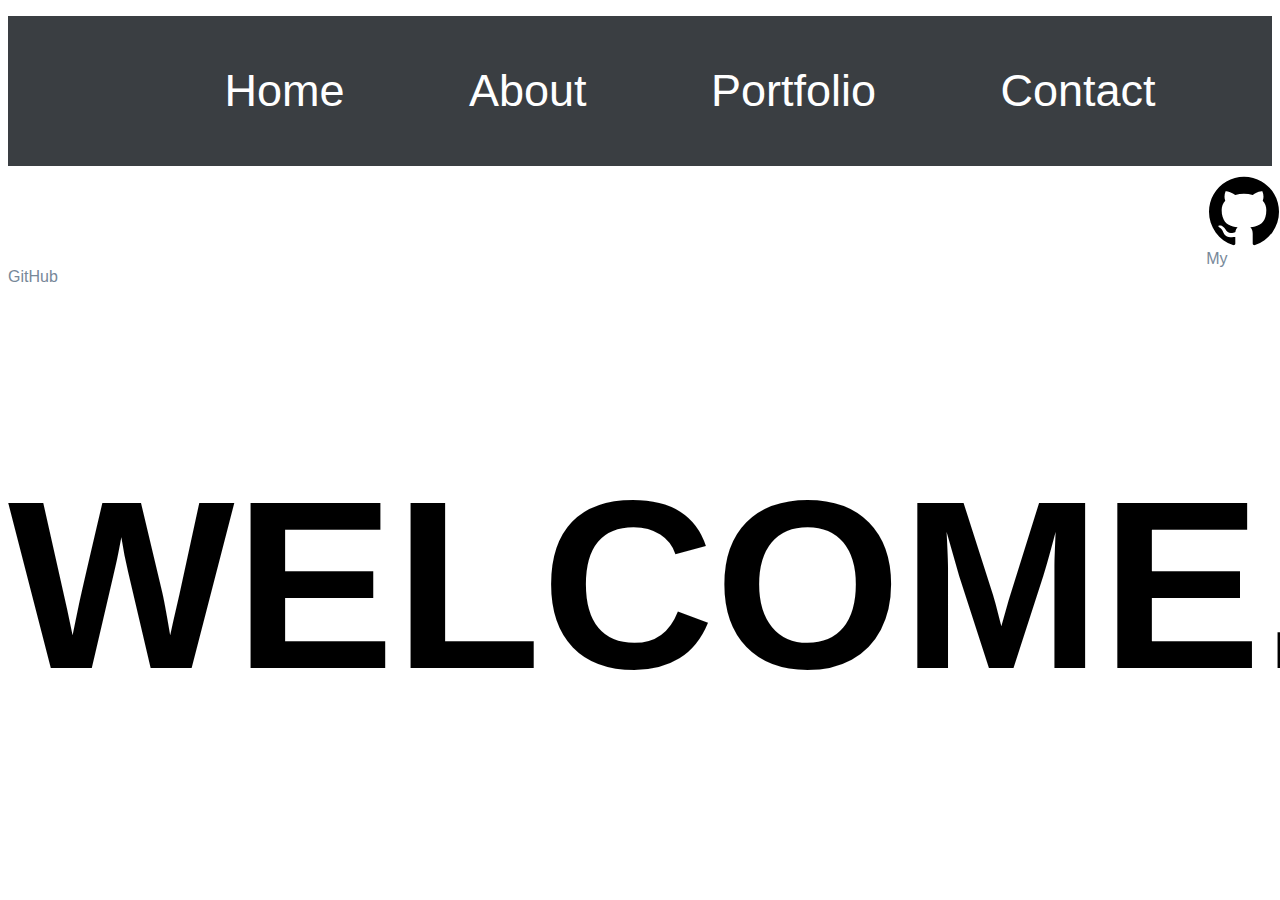
<file: index.html>
<!DOCTYPE html>
<html lang="en">
<head>
    <meta charset="UTF-8">
    <meta name="viewport" content="width=device-width, initial-scale=1.0">
    <meta http-equiv="X-UA-Compatible" content="ie=edge">
    <title>My Portfolio Site</title>
    <link rel="stylesheet" href="index.css">
</head>
<body class="text-nav">
    
<nav class="menu-bar">
    <p></p>
    <ul class="navigation">
        <li><a href="index.html" class="navigation-list">Home</a></li>
        <li><a href="about.html" class="navigation-list">About</a></li>
        <li><a href="portfolio.html" class="navigation-list">Portfolio</a></li>
        <li><a href="contact.html" class="navigation-list">Contact</a></li>
    </ul>
</nav>
  
<a href="https://github.com/Harriet-Blundell"><img class="github-logo" src="images/Github.svg" alt="Github logo"></a>
<a class="github-link" href="https://github.com/Harriet-Blundell">My GitHub</a>

    <h1 class = "title">WELCOME.</h1>

    
</body>
</html>
</file>
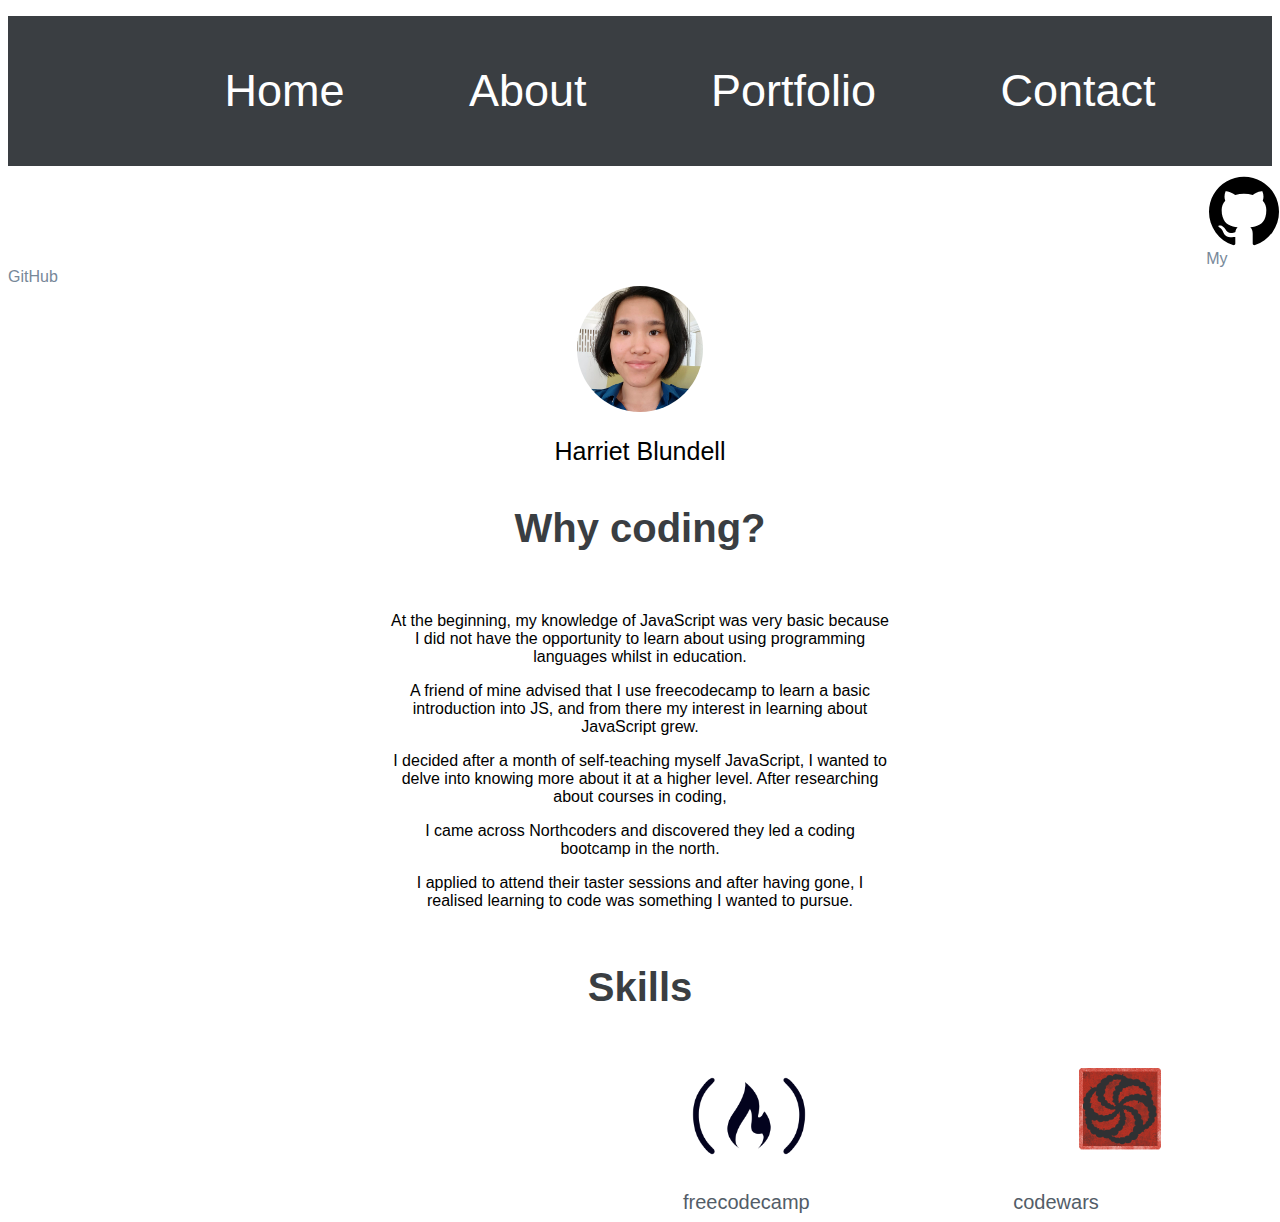
<file: about.html>
<!DOCTYPE html>
<html lang="en">
<head>
    <meta charset="UTF-8">
    <meta name="viewport" content="width=device-width, initial-scale=1.0">
    <meta http-equiv="X-UA-Compatible" content="ie=edge">
    <title>About:</title>
    <link rel="stylesheet" href="index.css">
</head>
<body class="text-nav">

    <nav class="menu-bar">
        <p></p>
        <ul class="navigation">
            <li><a href="index.html" class="navigation-list">Home</a></li>
            <li><a href="about.html" class="navigation-list">About</a></li>
            <li><a href="portfolio.html" class="navigation-list">Portfolio</a></li>
            <li><a href="contact.html" class="navigation-list">Contact</a></li>
        </ul>
    </nav>

    <a href="https://github.com/Harriet-Blundell"><img class="github-logo" src="images/Github.svg" alt="Github logo"></a>
    <a class="github-link" href="https://github.com/Harriet-Blundell">My GitHub</a>


    <img class="profile" src="images/Myself.jpg" alt="picture of myself">

    <p class="name-tag">Harriet Blundell</p>

    <p class="code-tag">Why coding?</p>
    <div class="first-paragraph">
         <p>At the beginning, my knowledge of JavaScript was very basic because I did not have the opportunity to learn about using programming languages whilst in education.</p>
        <p>A friend of mine advised that I use freecodecamp to learn a basic introduction into JS, and from there my interest in learning about JavaScript grew.</p>
         I decided after a month of self-teaching myself JavaScript, I wanted to delve into knowing more about it at a higher level. After researching about courses in coding,
         <p>I came across Northcoders and discovered they led a coding bootcamp in the north.</p>
         <p>I applied to attend their taster sessions and after having gone, I realised learning to code was something I wanted to pursue.</p>
</div>
    


    <h2 class="skills">Skills</h2>
    <ul class="list-skills">
        <li><a href="https://www.freecodecamp.org/harrietb29"><img class="freecodecamp" src="images/freecodecamp.png" alt="freecodecamp logo"></a></li>
        <li><a href="https://www.codewars.com/users/HarrietWJB" class="codewars-link"><img class="codewars-logo" src="images/codewars.png" alt="codewars logo"></a></li>
    </ul>

    <a href="https://www.freecodecamp.org/harrietb29" class="freecodecamp-link">freecodecamp</a>
    <a href="https://www.codewars.com/users/HarrietWJB" class="codewars-link">codewars</a>
  
</body>
</html>
</file>
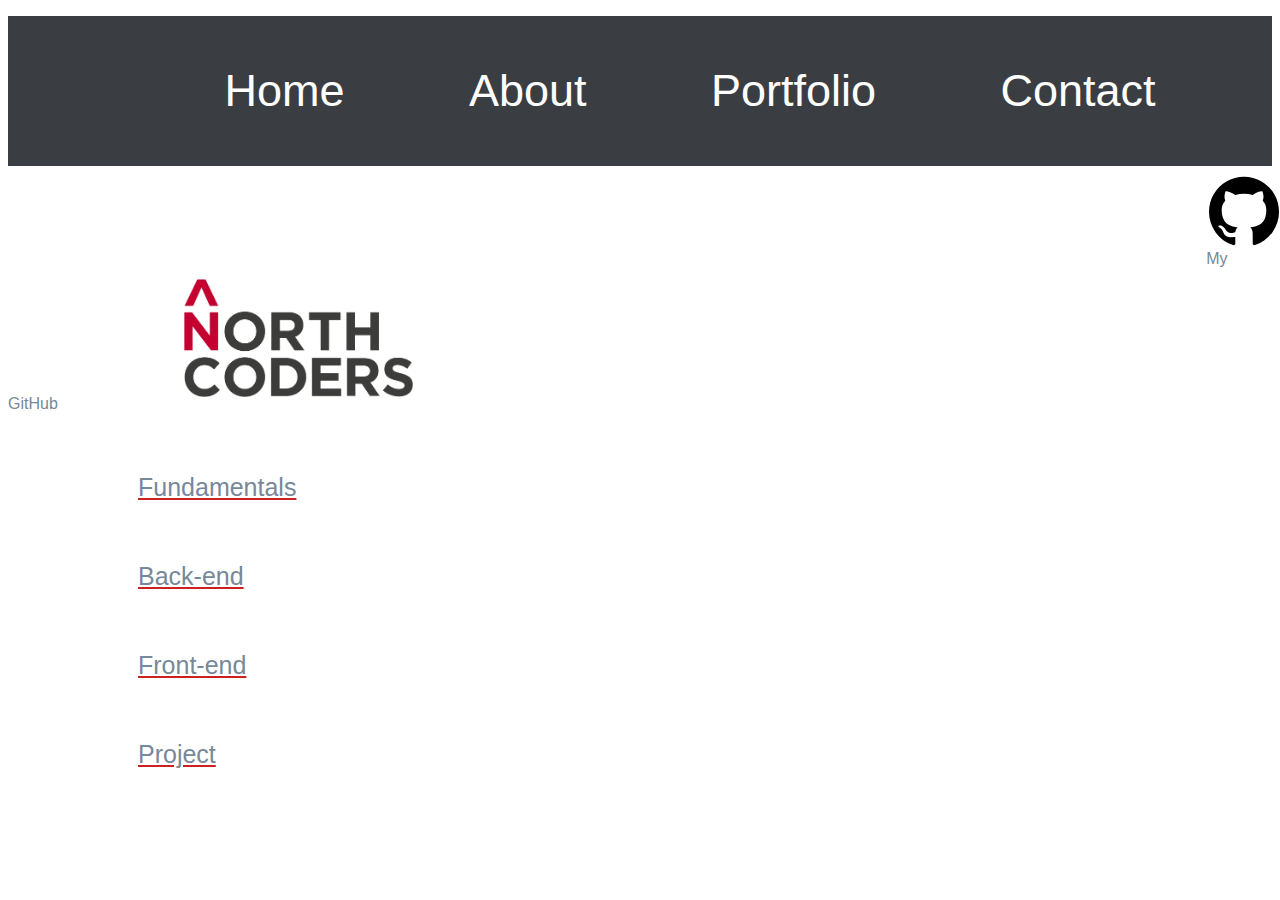
<file: portfolio.html>
<!DOCTYPE html>
<html lang="en">
<head>
    <meta charset="UTF-8">
    <meta name="viewport" content="width=device-width, initial-scale=1.0">
    <meta http-equiv="X-UA-Compatible" content="ie=edge">
    <title>Portfolio</title>
    <link rel="stylesheet" href="index.css">
</head>
<body class="text-nav">

    <nav class="menu-bar">
        <p></p>
        <ul class="navigation">
            <li><a href="index.html" class="navigation-list">Home</a></li>
            <li><a href="about.html" class="navigation-list">About</a></li>
            <li><a href="portfolio.html" class="navigation-list">Portfolio</a></li>
            <li><a href="contact.html" class="navigation-list">Contact</a></li>
        </ul>
    </nav>

    <a href="https://github.com/Harriet-Blundell"><img class="github-logo" src="images/Github.svg" alt="Github logo"></a>
    <a class="github-link" href="https://github.com/Harriet-Blundell">My GitHub</a>

<img class="northcoders-image" src="images/northcoders.png" alt="northcoders logo">

<ul class="northcoders-list"><u class="underline-font">
    <li class="northcoders-work">Fundamentals</li>
    <li class="northcoders-work">Back-end</li>
    <li class="northcoders-work">Front-end</li>
    <li class="northcoders-work">Project</li>
</ul></u>

</body>
</html>
</file>
<file: index.css>
/* index.html css section */

.text-nav {
    font-family: -apple-system, BlinkMacSystemFont, 'Segoe UI', Roboto, Oxygen, Ubuntu, Cantarell, 'Open Sans', 'Helvetica Neue', sans-serif;
    background: white;
}

.title {
    font-size: 240px;
    text-align: center;
}

.navigation li {
    list-style-type: none;
    display: inline-block;
    padding: 0px 30px;
    margin-left: 60px;
}

.navigation-list {
    text-decoration: none;
    font-size: 45px;
    color: white;
    line-height: 150px;
    display: block;
}

.navigation-list:hover {
    color: lightgray;
}

.menu-bar {
    height: 150px;
    width: 100%;
    background: rgb(58, 62, 66);
    text-align: center;
}

.github-logo {
    max-width: 70px;
    max-height: 30%;
    margin-left: 95%;
    padding-top: 10px;
}

.github-link {
    margin-left: 94.8%;
    text-decoration: none;
    color: lightslategrey;
}

.github-link:hover {
    color: rgb(204, 33, 33);
}


/* about.html css section */

.profile {
    max-width: 10%;
    max-height: auto;
    border-radius: 100%;
    display: block;
    margin-left: auto;
    margin-right: auto;
}

.code-tag {
    font-size: 40px;
    font-weight: bold;
    color: rgb(58, 62, 66);
    text-align: center;
}

.name-tag {
    font-size: 25px;
    text-align: center;
    
}

.first-paragraph {
    background-color: white;
    width: 500px;
    border: 15px white;
    padding: 5px;
    margin: 0 auto;
    margin-left: auto;
    margin-right: auto;
    text-align: center;
}


/* skills */

.skills {
    text-align: center;
    font-size: 40px;
    color: rgb(58, 62, 66);
}

.list-skills {
    list-style-type: none;
}

.list-skills li {
    display: inline-block;
    padding: 0px 50px;
    margin-left: 60px;
}

.freecodecamp {
    display: block;
    margin-left: 75%;
    margin-right: 60%;
    width: 16%;
    padding-bottom: 15px;

    }

.freecodecamp-link {
    text-decoration: none;
    color: rgb(83, 93, 104);
    padding: 0px 30px;
    margin-left: 645px;
    font-size: 20px;
}

.codewars-logo {
    display: block;
    margin-left: auto;
    margin-right: auto;
    width: 50%;
}

.codewars-link {
    text-decoration: none;
    color: rgb(83, 93, 104);
    padding: 0px 30px;
    margin-left: 11%;
    font-size: 20px;
}

.freecodecamp-link:hover {
    color: rgb(204, 33, 33);
}

.codewars-link:hover {
    color: rgb(204, 33, 33);
}


/* portfolio.html */

.northcoders-image {
    width: 20%;
    margin-left: 110px;
}

.northcoders-list {
    list-style-type: none;
}

.northcoders-list li {
    display: block;
    padding: 0 30px;
    margin: 60px;
    font-size: 25px;
    color: lightslategrey;
}

.underline-font {
    color: rgb(204, 33, 33);
    border-bottom: 10px;
}
</file>
